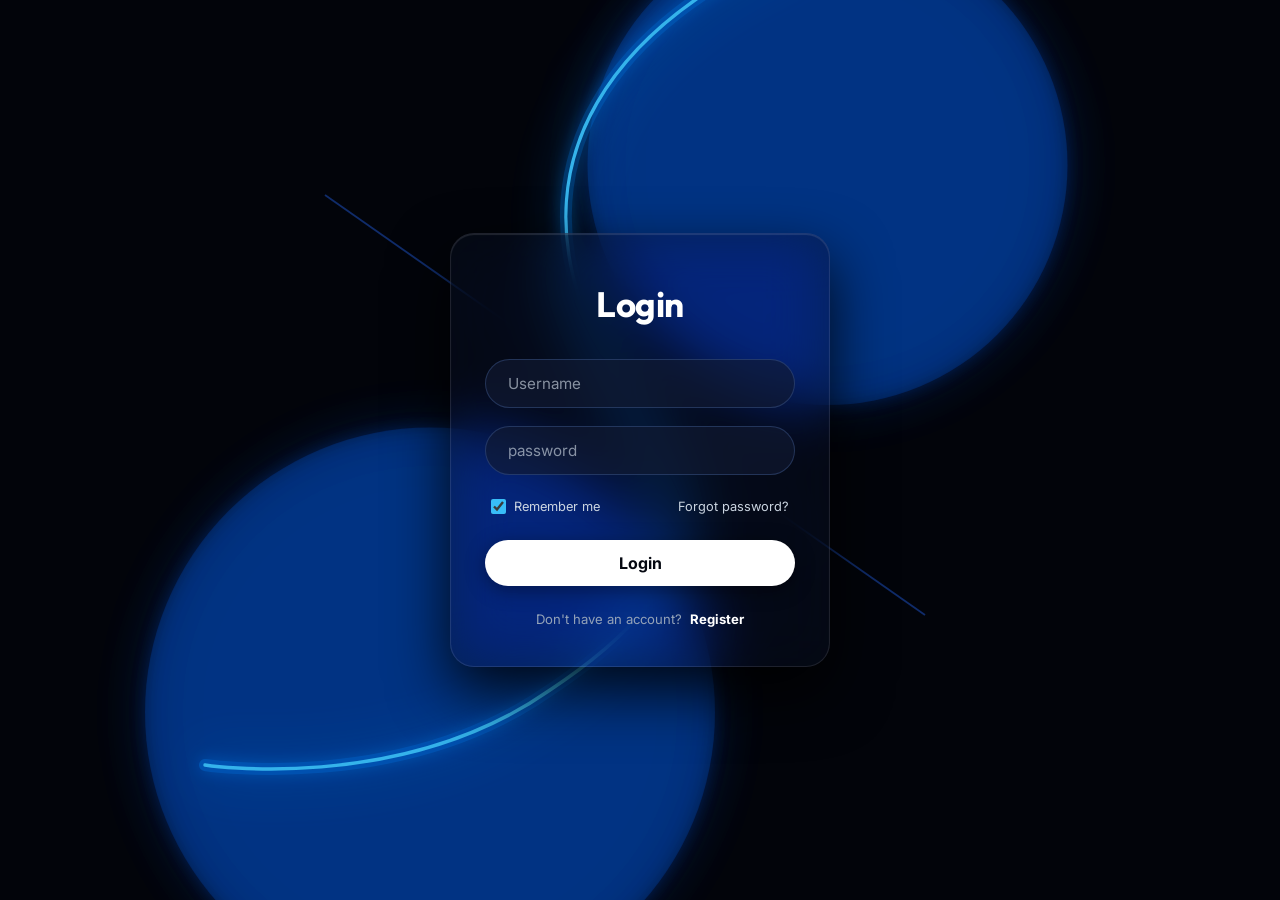
<file: index.html>
<!DOCTYPE html>
<html lang="id">
<head>
  <meta charset="UTF-8">
  <meta http-equiv="refresh" content="0; url=frontend/index.html">
  <title>Mengarahkan ke Dashboard SSLGuard...</title>
</head>
<body style="background: #0B0F19; color: #fff; font-family: sans-serif; display: flex; align-items: center; justify-content: center; height: 100vh;">
  <p>Membuka dashboard SSLGuard... <a href="frontend/index.html" style="color: #06B6D4;">Klik di sini jika tidak otomatis beralih</a></p>
</body>
</html>
</file>
<file: frontend/style.css>
/* ==========================================================================
   SSLGuard 🛡️ — Design System & Stylesheet
   Modern Cyber-Security & Glassmorphism Aesthetics
   ========================================================================== */

:root {
  /* Color Palette — selaras dengan tema login (#02040A dark navy + neon blue) */
  --bg-darker: #02040A;
  --bg-main: #050811;
  --bg-card: rgba(8, 14, 30, 0.80);
  --bg-card-hover: rgba(12, 22, 48, 0.90);
  --bg-sidebar: rgba(3, 6, 16, 0.97);
  --bg-modal: #070D1E;
  
  --border-subtle: rgba(37, 99, 235, 0.15);
  --border-focus: rgba(56, 189, 248, 0.5);
  
  /* Text Colors */
  --text-primary: #F8FAFC;
  --text-secondary: #94A3B8;
  --text-muted: #64748B;
  
  /* Brand & Accents — biru neon seperti login */
  --cyan-primary: #38BDF8;
  --cyan-hover: #0EA5E9;
  --cyan-glow: rgba(56, 189, 248, 0.20);
  
  --blue-neon: #2563EB;
  --blue-glow: rgba(37, 99, 235, 0.25);
  --blue-deep: #0066FF;
  
  --green-valid: #10B981;
  --green-glow: rgba(16, 185, 129, 0.2);
  --green-bg: rgba(16, 185, 129, 0.10);
  
  --amber-warning: #F59E0B;
  --amber-glow: rgba(245, 158, 11, 0.2);
  --amber-bg: rgba(245, 158, 11, 0.10);
  
  --red-critical: #F43F5E;
  --red-glow: rgba(244, 63, 94, 0.2);
  --red-bg: rgba(244, 63, 94, 0.10);
  
  --indigo-accent: #6366F1;
  
  /* Typography */
  --font-sans: 'Inter', -apple-system, BlinkMacSystemFont, sans-serif;
  --font-heading: 'Outfit', sans-serif;
  --font-mono: 'JetBrains Mono', monospace;
  
  /* Dimensions & Radius */
  --sidebar-width: 260px;
  --radius-sm: 6px;
  --radius-md: 10px;
  --radius-lg: 16px;
  --radius-xl: 20px;
  
  /* Transitions */
  --trans-fast: 0.15s ease;
  --trans-normal: 0.25s ease;
}

/* Reset & Base Styles */
* {
  margin: 0;
  padding: 0;
  box-sizing: border-box;
}

body {
  font-family: var(--font-sans);
  background-color: var(--bg-darker);
  color: var(--text-primary);
  line-height: 1.5;
  overflow-x: hidden;
  -webkit-font-smoothing: antialiased;
}

/* Ambient Glow Backgrounds — neon biru deep seperti login */
.ambient-glow {
  position: fixed;
  border-radius: 50%;
  filter: blur(160px);
  pointer-events: none;
  z-index: 0;
  opacity: 0.55;
}

.glow-cyan {
  top: -10%;
  left: 20%;
  width: 600px;
  height: 600px;
  background: radial-gradient(circle, rgba(0, 102, 255, 0.30) 0%, transparent 70%);
}

.glow-indigo {
  bottom: 10%;
  right: 5%;
  width: 700px;
  height: 700px;
  background: radial-gradient(circle, rgba(37, 99, 235, 0.22) 0%, transparent 70%);
}

/* App Layout Grid */
.app-layout {
  display: flex;
  min-height: 100vh;
  position: relative;
  z-index: 1;
}

/* ==========================================================================
   SIDEBAR NAVIGATION
   ========================================================================== */
.sidebar {
  width: var(--sidebar-width);
  background: var(--bg-sidebar);
  border-right: 1px solid rgba(37, 99, 235, 0.20);
  backdrop-filter: blur(28px);
  display: flex;
  flex-direction: column;
  position: fixed;
  top: 0;
  bottom: 0;
  left: 0;
  z-index: 50;
  box-shadow: 4px 0 30px rgba(0, 102, 255, 0.08);
}

.sidebar-header {
  padding: 24px 20px;
  border-bottom: 1px solid var(--border-subtle);
}

.brand-logo {
  display: flex;
  align-items: center;
  gap: 12px;
}

.logo-shield {
  width: 42px;
  height: 42px;
  background: linear-gradient(135deg, #2563EB 0%, #0088FF 100%);
  border-radius: var(--radius-md);
  display: flex;
  align-items: center;
  justify-content: center;
  color: #fff;
  box-shadow: 0 4px 24px rgba(0, 102, 255, 0.50);
}

.brand-text {
  display: flex;
  flex-direction: column;
}

.brand-title {
  font-family: var(--font-heading);
  font-size: 1.25rem;
  font-weight: 700;
  letter-spacing: -0.02em;
  background: linear-gradient(to right, #FFFFFF, #38BDF8);
  -webkit-background-clip: text;
  -webkit-text-fill-color: transparent;
}

.brand-subtitle {
  font-size: 0.65rem;
  font-weight: 700;
  color: #38BDF8;
  letter-spacing: 0.1em;
}

.sidebar-nav {
  padding: 20px 14px;
  display: flex;
  flex-direction: column;
  gap: 4px;
  flex: 1;
  overflow-y: auto;
}

.nav-section-label {
  font-size: 0.68rem;
  font-weight: 700;
  color: var(--text-muted);
  letter-spacing: 0.08em;
  padding: 12px 10px 6px;
}

.nav-item {
  display: flex;
  align-items: center;
  gap: 12px;
  padding: 10px 14px;
  background: transparent;
  border: 1px solid transparent;
  color: var(--text-secondary);
  border-radius: var(--radius-md);
  font-size: 0.9rem;
  font-weight: 500;
  cursor: pointer;
  transition: all var(--trans-fast);
  text-align: left;
  width: 100%;
}

.nav-item:hover {
  background: rgba(255, 255, 255, 0.04);
  color: var(--text-primary);
}

.nav-item.active {
  background: rgba(37, 99, 235, 0.18);
  border-color: rgba(56, 189, 248, 0.35);
  color: #38BDF8;
  font-weight: 600;
  box-shadow: inset 3px 0 0 #2563EB;
}

.nav-item.active svg {
  stroke: #38BDF8;
}

.badge-count {
  margin-left: auto;
  background: rgba(255, 255, 255, 0.08);
  font-size: 0.72rem;
  padding: 2px 7px;
  border-radius: 12px;
  color: var(--text-secondary);
}

.badge-dot {
  margin-left: auto;
  width: 8px;
  height: 8px;
  border-radius: 50%;
}

.pulse-amber {
  background-color: var(--amber-warning);
  box-shadow: 0 0 10px var(--amber-warning);
  animation: pulse-ring 2s infinite;
}

@keyframes pulse-ring {
  0% { transform: scale(0.95); box-shadow: 0 0 0 0 rgba(245, 158, 11, 0.7); }
  70% { transform: scale(1); box-shadow: 0 0 0 8px rgba(245, 158, 11, 0); }
  100% { transform: scale(0.95); box-shadow: 0 0 0 0 rgba(245, 158, 11, 0); }
}

/* Sidebar Footer */
.sidebar-footer {
  padding: 16px;
  border-top: 1px solid var(--border-subtle);
  display: flex;
  flex-direction: column;
  gap: 14px;
}

.gateway-card {
  background: rgba(15, 23, 42, 0.6);
  border: 1px solid var(--border-subtle);
  border-radius: var(--radius-md);
  padding: 12px;
}

.gateway-header {
  display: flex;
  align-items: center;
  gap: 8px;
  font-size: 0.78rem;
  font-weight: 600;
  margin-bottom: 6px;
}

.status-indicator {
  width: 8px;
  height: 8px;
  border-radius: 50%;
}

.status-indicator.online {
  background: var(--green-valid);
  box-shadow: 0 0 8px var(--green-valid);
}

.gateway-body {
  font-size: 0.72rem;
  color: var(--text-muted);
  line-height: 1.4;
  margin-bottom: 8px;
}

.user-profile {
  display: flex;
  align-items: center;
  gap: 10px;
}

.avatar {
  width: 36px;
  height: 36px;
  border-radius: 50%;
  background: linear-gradient(135deg, #3B82F6, #1D4ED8);
  display: flex;
  align-items: center;
  justify-content: center;
  font-weight: 700;
  font-size: 0.8rem;
}

.user-meta {
  display: flex;
  flex-direction: column;
}

.user-name {
  font-size: 0.82rem;
  font-weight: 600;
}

.user-role {
  font-size: 0.7rem;
  color: var(--text-muted);
}

/* ==========================================================================
   MAIN CONTENT & TOPBAR
   ========================================================================== */
.main-content {
  margin-left: var(--sidebar-width);
  flex: 1;
  display: flex;
  flex-direction: column;
  min-height: 100vh;
  background: var(--bg-main);
  /* Subtle neon blue diagonal seperti login */
  background-image: 
    linear-gradient(135deg, rgba(37, 99, 235, 0.03) 0%, transparent 50%),
    linear-gradient(225deg, rgba(0, 102, 255, 0.04) 0%, transparent 60%);
}

.topbar {
  padding: 24px 36px;
  display: flex;
  align-items: center;
  justify-content: space-between;
  border-bottom: 1px solid rgba(37, 99, 235, 0.18);
  background: rgba(2, 4, 10, 0.75);
  backdrop-filter: blur(20px);
  position: sticky;
  top: 0;
  z-index: 40;
  box-shadow: 0 1px 20px rgba(0, 102, 255, 0.06);
}

.page-title {
  font-family: var(--font-heading);
  font-size: 1.5rem;
  font-weight: 700;
  letter-spacing: -0.02em;
}

.page-subtitle {
  font-size: 0.85rem;
  color: var(--text-secondary);
  margin-top: 2px;
}

.topbar-right {
  display: flex;
  align-items: center;
  gap: 14px;
}

.time-pill {
  display: flex;
  align-items: center;
  gap: 6px;
  font-size: 0.8rem;
  background: rgba(255, 255, 255, 0.04);
  border: 1px solid var(--border-subtle);
  padding: 6px 14px;
  border-radius: 20px;
  color: var(--text-secondary);
}

/* ==========================================================================
   BUTTONS & CONTROLS
   ========================================================================== */
.btn {
  display: inline-flex;
  align-items: center;
  gap: 8px;
  font-family: var(--font-sans);
  font-size: 0.85rem;
  font-weight: 600;
  padding: 9px 16px;
  border-radius: var(--radius-md);
  border: 1px solid transparent;
  cursor: pointer;
  transition: all var(--trans-fast);
  text-decoration: none;
}

.btn-primary {
  background: linear-gradient(135deg, #2563EB 0%, #0066FF 100%);
  color: #FFFFFF;
  box-shadow: 0 2px 14px rgba(0, 102, 255, 0.40);
}

.btn-primary:hover {
  background: linear-gradient(135deg, #1D4ED8 0%, #0055DD 100%);
  box-shadow: 0 4px 22px rgba(0, 102, 255, 0.55);
  transform: translateY(-1px);
}

.btn-secondary {
  background: rgba(255, 255, 255, 0.06);
  color: var(--text-primary);
  border-color: var(--border-subtle);
}

.btn-secondary:hover {
  background: rgba(255, 255, 255, 0.1);
}

.btn-outline {
  background: transparent;
  border: 1px solid var(--border-subtle);
  color: var(--text-secondary);
}

.btn-outline:hover {
  border-color: rgba(255, 255, 255, 0.25);
  color: var(--text-primary);
}

.btn-sm {
  padding: 6px 12px;
  font-size: 0.78rem;
}

.btn-xs {
  padding: 4px 8px;
  font-size: 0.7rem;
  border-radius: var(--radius-sm);
  cursor: pointer;
  background: transparent;
  border: 1px solid var(--border-subtle);
  color: var(--cyan-primary);
  transition: all var(--trans-fast);
}

.btn-xs:hover {
  background: rgba(6, 182, 212, 0.15);
}

.btn-text {
  background: transparent;
  border: none;
  color: var(--cyan-primary);
  font-size: 0.82rem;
  font-weight: 600;
  cursor: pointer;
  padding: 0;
  transition: color var(--trans-fast);
}

.btn-text:hover {
  color: #38BDF8;
}

/* ==========================================================================
   VIEW CONTAINERS & CARDS
   ========================================================================== */
.view-container {
  display: none;
  padding: 32px 36px;
  animation: fadeIn 0.25s ease forwards;
}

.view-container.active {
  display: block;
}

@keyframes fadeIn {
  from { opacity: 0; transform: translateY(6px); }
  to { opacity: 1; transform: translateY(0); }
}

/* Metrics Stat Cards */
.metrics-grid {
  display: grid;
  grid-template-columns: repeat(4, 1fr);
  gap: 20px;
  margin-bottom: 28px;
}

.stat-card {
  background: var(--bg-card);
  border: 1px solid rgba(37, 99, 235, 0.18);
  backdrop-filter: blur(16px);
  border-radius: var(--radius-lg);
  padding: 22px;
  display: flex;
  align-items: flex-start;
  gap: 16px;
  transition: all var(--trans-normal);
}

.stat-card:hover {
  background: var(--bg-card-hover);
  border-color: rgba(56, 189, 248, 0.30);
  transform: translateY(-2px);
  box-shadow: 0 8px 32px rgba(0, 102, 255, 0.15);
}

.stat-icon {
  width: 48px;
  height: 48px;
  border-radius: var(--radius-md);
  display: flex;
  align-items: center;
  justify-content: center;
  flex-shrink: 0;
}

.icon-blue { background: rgba(37, 99, 235, 0.18); color: #60A5FA; box-shadow: 0 0 14px rgba(0, 102, 255, 0.18); }
.icon-green { background: var(--green-bg); color: var(--green-valid); }
.icon-amber { background: var(--amber-bg); color: var(--amber-warning); }
.icon-red { background: var(--red-bg); color: var(--red-critical); }
.icon-cyan { background: rgba(56, 189, 248, 0.12); color: var(--cyan-primary); }

.stat-data {
  display: flex;
  flex-direction: column;
}

.stat-label {
  font-size: 0.8rem;
  font-weight: 500;
  color: var(--text-secondary);
}

.stat-value {
  font-family: var(--font-heading);
  font-size: 1.85rem;
  font-weight: 700;
  line-height: 1.2;
  margin: 4px 0;
}

.text-green { color: var(--green-valid); }
.text-amber { color: var(--amber-warning); }
.text-red { color: var(--red-critical); }

.stat-sub {
  font-size: 0.72rem;
  color: var(--text-muted);
}

/* Two Column Layout */
.dashboard-grid-2 {
  display: grid;
  grid-template-columns: 1.2fr 0.8fr;
  gap: 24px;
}

.panel {
  background: var(--bg-card);
  border: 1px solid rgba(37, 99, 235, 0.18);
  backdrop-filter: blur(16px);
  border-radius: var(--radius-lg);
  overflow: hidden;
}

.panel.no-padding {
  padding: 0;
}

.panel-header {
  padding: 20px 24px;
  display: flex;
  align-items: center;
  justify-content: space-between;
  border-bottom: 1px solid var(--border-subtle);
}

.panel-title-group {
  display: flex;
  align-items: center;
  gap: 10px;
}

.panel-title-group h3 {
  font-family: var(--font-heading);
  font-size: 1.05rem;
  font-weight: 600;
}

.panel-body {
  padding: 20px 24px;
}

.badge-pulse-red {
  width: 10px;
  height: 10px;
  background-color: var(--red-critical);
  border-radius: 50%;
  box-shadow: 0 0 10px var(--red-critical);
  animation: pulse-ring-red 2s infinite;
}

@keyframes pulse-ring-red {
  0% { transform: scale(0.95); box-shadow: 0 0 0 0 rgba(244, 63, 94, 0.7); }
  70% { transform: scale(1); box-shadow: 0 0 0 8px rgba(244, 63, 94, 0); }
  100% { transform: scale(0.95); box-shadow: 0 0 0 0 rgba(244, 63, 94, 0); }
}

/* Urgent Domain List */
.urgent-list {
  display: flex;
  flex-direction: column;
  gap: 12px;
}

.urgent-item {
  display: flex;
  align-items: center;
  justify-content: space-between;
  background: rgba(8, 14, 30, 0.6);
  border: 1px solid rgba(37, 99, 235, 0.18);
  border-radius: var(--radius-md);
  padding: 14px 18px;
  transition: all var(--trans-fast);
}

.urgent-item:hover {
  border-color: rgba(56, 189, 248, 0.30);
  background: rgba(37, 99, 235, 0.06);
}

.urgent-domain-meta {
  display: flex;
  flex-direction: column;
  gap: 3px;
}

.urgent-domain-name {
  font-weight: 600;
  font-size: 0.92rem;
  display: flex;
  align-items: center;
  gap: 8px;
}

.urgent-owner-tag {
  font-size: 0.75rem;
  color: var(--text-muted);
}

.urgent-countdown {
  display: flex;
  align-items: center;
  gap: 12px;
}

.pill-days {
  padding: 4px 10px;
  border-radius: 20px;
  font-size: 0.78rem;
  font-weight: 700;
  font-family: var(--font-mono);
}

.pill-red { background: var(--red-bg); color: var(--red-critical); border: 1px solid rgba(244, 63, 94, 0.3); }
.pill-amber { background: var(--amber-bg); color: var(--amber-warning); border: 1px solid rgba(245, 158, 11, 0.3); }
.pill-green { background: var(--green-bg); color: var(--green-valid); border: 1px solid rgba(16, 185, 129, 0.3); }

/* Rule Threshold Cards */
.rule-cards {
  display: flex;
  flex-direction: column;
  gap: 12px;
}

.rule-item {
  display: flex;
  align-items: flex-start;
  gap: 14px;
  padding: 12px;
  background: rgba(8, 14, 30, 0.5);
  border: 1px solid rgba(37, 99, 235, 0.15);
  border-radius: var(--radius-md);
}

.rule-badge {
  font-family: var(--font-mono);
  font-weight: 700;
  font-size: 0.8rem;
  padding: 4px 8px;
  border-radius: var(--radius-sm);
  flex-shrink: 0;
}

.badge-h30 { background: rgba(37, 99, 235, 0.20); color: #60A5FA; box-shadow: 0 0 10px rgba(37, 99, 235, 0.20); }
.badge-h14 { background: var(--amber-bg); color: var(--amber-warning); }
.badge-h7 { background: var(--red-bg); color: var(--red-critical); }

.rule-content h4 {
  font-size: 0.85rem;
  font-weight: 600;
  margin-bottom: 2px;
}

.rule-content p {
  font-size: 0.75rem;
  color: var(--text-secondary);
  line-height: 1.4;
}

.idempotency-box {
  display: flex;
  gap: 10px;
  padding: 12px;
  background: rgba(37, 99, 235, 0.08);
  border: 1px dashed rgba(56, 189, 248, 0.35);
  border-radius: var(--radius-md);
  margin-top: 6px;
  align-items: center;
}

.idempotency-icon {
  color: var(--cyan-primary);
  flex-shrink: 0;
}

.idempotency-text {
  font-size: 0.74rem;
  color: #BAE6FD;
}

/* ==========================================================================
   DATA TABLES & TOOLBAR
   ========================================================================== */
.table-toolbar {
  display: flex;
  align-items: center;
  justify-content: space-between;
  gap: 16px;
  margin-bottom: 20px;
  flex-wrap: wrap;
}

.search-box {
  display: flex;
  align-items: center;
  gap: 10px;
  background: var(--bg-card);
  border: 1px solid var(--border-subtle);
  padding: 8px 14px;
  border-radius: var(--radius-md);
  min-width: 320px;
}

.search-box input {
  background: transparent;
  border: none;
  outline: none;
  color: var(--text-primary);
  font-size: 0.85rem;
  width: 100%;
}

.search-box input::placeholder {
  color: var(--text-muted);
}

.filter-group {
  display: flex;
  align-items: center;
  gap: 10px;
}

.custom-select {
  background: var(--bg-card);
  border: 1px solid var(--border-subtle);
  color: var(--text-secondary);
  padding: 8px 12px;
  border-radius: var(--radius-md);
  font-size: 0.85rem;
  outline: none;
  cursor: pointer;
}

.custom-select:focus {
  border-color: var(--cyan-primary);
}

.custom-select option {
  background: #0F172A;
  color: var(--text-primary);
}

.table-responsive {
  width: 100%;
  overflow-x: auto;
}

.data-table {
  width: 100%;
  border-collapse: collapse;
  text-align: left;
  font-size: 0.85rem;
}

.data-table th {
  background: rgba(5, 10, 25, 0.85);
  color: var(--text-muted);
  font-weight: 600;
  font-size: 0.74rem;
  text-transform: uppercase;
  letter-spacing: 0.05em;
  padding: 14px 20px;
  border-bottom: 1px solid rgba(37, 99, 235, 0.18);
}

.data-table td {
  padding: 16px 20px;
  border-bottom: 1px solid rgba(37, 99, 235, 0.10);
  color: var(--text-secondary);
  vertical-align: middle;
}

.data-table tbody tr {
  transition: background var(--trans-fast);
}

.data-table tbody tr:hover {
  background: rgba(37, 99, 235, 0.05);
}

.text-right {
  text-align: right;
}

.cell-domain {
  display: flex;
  align-items: center;
  gap: 10px;
}

.domain-name {
  font-weight: 600;
  color: var(--text-primary);
}

.domain-port {
  font-family: var(--font-mono);
  font-size: 0.7rem;
  color: var(--text-muted);
  background: rgba(255, 255, 255, 0.05);
  padding: 2px 5px;
  border-radius: 4px;
}

.status-badge {
  display: inline-flex;
  align-items: center;
  gap: 6px;
  font-size: 0.75rem;
  font-weight: 600;
  padding: 4px 10px;
  border-radius: 20px;
}

.status-valid { background: var(--green-bg); color: var(--green-valid); border: 1px solid rgba(16, 185, 129, 0.3); }
.status-warning { background: var(--amber-bg); color: var(--amber-warning); border: 1px solid rgba(245, 158, 11, 0.3); }
.status-critical { background: var(--red-bg); color: var(--red-critical); border: 1px solid rgba(244, 63, 94, 0.3); }
.status-failed { background: rgba(148, 163, 184, 0.1); color: #94A3B8; border: 1px solid rgba(148, 163, 184, 0.2); }

.action-btns {
  display: flex;
  align-items: center;
  justify-content: flex-end;
  gap: 8px;
}

.btn-icon {
  width: 32px;
  height: 32px;
  border-radius: var(--radius-sm);
  background: rgba(255, 255, 255, 0.04);
  border: 1px solid var(--border-subtle);
  color: var(--text-secondary);
  display: flex;
  align-items: center;
  justify-content: center;
  cursor: pointer;
  transition: all var(--trans-fast);
}

.btn-icon:hover {
  background: rgba(255, 255, 255, 0.1);
  color: var(--text-primary);
  border-color: rgba(255, 255, 255, 0.2);
}

.btn-icon.spinning svg {
  animation: spin 1s linear infinite;
}

@keyframes spin {
  100% { transform: rotate(360deg); }
}

.table-footer {
  padding: 14px 20px;
  display: flex;
  align-items: center;
  justify-content: space-between;
  border-top: 1px solid var(--border-subtle);
  font-size: 0.78rem;
  color: var(--text-muted);
}

.table-pagination {
  display: flex;
  gap: 4px;
}

.btn-page {
  padding: 4px 10px;
  border-radius: var(--radius-sm);
  background: transparent;
  border: 1px solid var(--border-subtle);
  color: var(--text-secondary);
  font-size: 0.75rem;
  cursor: pointer;
}

.btn-page.active {
  background: linear-gradient(135deg, #2563EB, #0088FF);
  color: #fff;
  border-color: #2563EB;
  box-shadow: 0 0 12px rgba(37, 99, 235, 0.40);
}

/* Alert Summary Bar */
.alert-summary-bar {
  display: flex;
  align-items: center;
  gap: 24px;
  background: var(--bg-card);
  border: 1px solid rgba(37, 99, 235, 0.18);
  border-radius: var(--radius-lg);
  padding: 16px 24px;
  margin-bottom: 24px;
  flex-wrap: wrap;
}

.summary-item {
  display: flex;
  align-items: center;
  gap: 8px;
  font-size: 0.85rem;
}

.summary-item .label {
  color: var(--text-secondary);
}

.summary-item.right {
  margin-left: auto;
}

/* ==========================================================================
   MODAL WINDOWS & BACKDROP
   ========================================================================== */
.modal-backdrop {
  position: fixed;
  inset: 0;
  background: rgba(2, 4, 10, 0.85);
  backdrop-filter: blur(12px);
  z-index: 100;
  display: flex;
  align-items: center;
  justify-content: center;
  padding: 20px;
  opacity: 0;
  visibility: hidden;
  transition: all var(--trans-normal);
}

.modal-backdrop.open {
  opacity: 1;
  visibility: visible;
}

.modal-dialog {
  background: var(--bg-modal);
  border: 1px solid rgba(37, 99, 235, 0.25);
  border-radius: var(--radius-xl);
  width: 100%;
  max-width: 540px;
  box-shadow: 0 20px 60px rgba(0, 0, 0, 0.8), 0 0 40px rgba(0, 102, 255, 0.08);
  transform: translateY(12px) scale(0.98);
  transition: all var(--trans-normal);
  overflow: hidden;
}

.modal-dialog.modal-lg {
  max-width: 720px;
}

.modal-backdrop.open .modal-dialog {
  transform: translateY(0) scale(1);
}

.modal-header {
  padding: 20px 24px;
  border-bottom: 1px solid rgba(37, 99, 235, 0.18);
  display: flex;
  align-items: center;
  justify-content: space-between;
}

.modal-title-wrap {
  display: flex;
  align-items: center;
  gap: 12px;
}

.modal-title-wrap h3 {
  font-family: var(--font-heading);
  font-size: 1.15rem;
  font-weight: 700;
}

.modal-title-wrap p {
  font-size: 0.78rem;
  color: var(--text-muted);
}

.modal-icon {
  width: 40px;
  height: 40px;
  border-radius: var(--radius-md);
  background: rgba(255, 255, 255, 0.05);
  display: flex;
  align-items: center;
  justify-content: center;
}

.btn-close {
  background: transparent;
  border: none;
  color: var(--text-muted);
  font-size: 1.6rem;
  cursor: pointer;
  line-height: 1;
}

.btn-close:hover {
  color: var(--text-primary);
}

.modal-body {
  padding: 24px;
  max-height: 75vh;
  overflow-y: auto;
}

.modal-footer {
  padding: 16px 24px;
  border-top: 1px solid rgba(37, 99, 235, 0.18);
  background: rgba(2, 4, 10, 0.6);
  display: flex;
  align-items: center;
  justify-content: flex-end;
  gap: 12px;
}

/* Form Styles */
.form-group {
  margin-bottom: 18px;
}

.form-group label {
  display: block;
  font-size: 0.8rem;
  font-weight: 600;
  color: var(--text-secondary);
  margin-bottom: 6px;
}

.required {
  color: var(--red-critical);
}

.input-with-prefix {
  display: flex;
  align-items: center;
  background: rgba(5, 10, 25, 0.85);
  border: 1px solid rgba(37, 99, 235, 0.20);
  border-radius: var(--radius-md);
  overflow: hidden;
  transition: border-color var(--trans-fast);
}

.input-with-prefix:focus-within {
  border-color: var(--cyan-primary);
  box-shadow: 0 0 0 2px var(--cyan-glow);
}

.input-with-prefix .prefix {
  padding: 10px 14px;
  background: rgba(255, 255, 255, 0.04);
  border-right: 1px solid var(--border-subtle);
  font-size: 0.82rem;
  font-family: var(--font-mono);
  color: var(--text-muted);
}

.input-with-prefix input,
.form-group input[type="number"],
.form-group input[type="text"] {
  background: transparent;
  border: none;
  outline: none;
  padding: 10px 14px;
  color: var(--text-primary);
  font-size: 0.85rem;
  width: 100%;
}

.form-group input[type="number"] {
  background: rgba(5, 10, 25, 0.85);
  border: 1px solid rgba(37, 99, 235, 0.20);
  border-radius: var(--radius-md);
}

.form-row-2 {
  display: grid;
  grid-template-columns: 1fr 2fr;
  gap: 16px;
}

.field-hint {
  font-size: 0.72rem;
  color: var(--text-muted);
  display: block;
  margin-top: 4px;
}

.field-hint code {
  color: #38BDF8;
}

.checkbox-label {
  display: flex;
  align-items: center;
  gap: 10px;
  font-size: 0.82rem;
  color: var(--text-secondary);
  cursor: pointer;
}

.security-notice {
  display: flex;
  align-items: flex-start;
  gap: 12px;
  padding: 12px;
  background: rgba(244, 63, 94, 0.08);
  border: 1px solid rgba(244, 63, 94, 0.25);
  border-radius: var(--radius-md);
  font-size: 0.75rem;
  color: #FDA4AF;
  line-height: 1.4;
}

.security-notice svg {
  color: var(--red-critical);
  flex-shrink: 0;
  margin-top: 2px;
}

.error-banner {
  padding: 10px 14px;
  background: rgba(244, 63, 94, 0.15);
  border: 1px solid var(--red-critical);
  border-radius: var(--radius-md);
  color: #FECDD3;
  font-size: 0.8rem;
  margin-top: 14px;
}

.error-banner.hidden {
  display: none;
}

/* ==========================================================================
   CERTIFICATE DETAIL SPECS
   ========================================================================== */
.cert-status-banner {
  display: flex;
  align-items: center;
  gap: 16px;
  background: rgba(15, 23, 42, 0.7);
  border: 1px solid var(--border-subtle);
  padding: 16px 20px;
  border-radius: var(--radius-lg);
  margin-bottom: 20px;
}

.banner-badge {
  font-family: var(--font-heading);
  font-size: 0.85rem;
  font-weight: 700;
  padding: 6px 14px;
  border-radius: 20px;
}

.banner-info h4 {
  font-size: 1.15rem;
  font-weight: 700;
}

.banner-info p {
  font-size: 0.78rem;
  color: var(--text-muted);
}

.cert-specs-grid {
  display: grid;
  grid-template-columns: 1fr 1fr;
  gap: 14px;
}

.spec-card {
  background: rgba(15, 23, 42, 0.5);
  border: 1px solid var(--border-subtle);
  padding: 12px 14px;
  border-radius: var(--radius-md);
  display: flex;
  flex-direction: column;
  gap: 4px;
}

.spec-card.full-width {
  grid-column: span 2;
}

.spec-label {
  font-size: 0.7rem;
  text-transform: uppercase;
  letter-spacing: 0.05em;
  color: var(--text-muted);
  font-weight: 600;
}

.spec-value {
  font-size: 0.85rem;
  color: var(--text-primary);
  font-weight: 500;
}

.code-font {
  font-family: var(--font-mono);
}

.text-wrap {
  word-break: break-all;
}

.text-xs {
  font-size: 0.75rem;
}

.section-divider {
  height: 1px;
  background: var(--border-subtle);
  margin: 20px 0;
}

/* ==========================================================================
   WHATSAPP CHAT MOCKUP
   ========================================================================== */
.wa-chat-container {
  background: #0B141B;
  border: 1px solid #1F2C34;
  border-radius: var(--radius-lg);
  padding: 16px;
  max-width: 420px;
  margin: 0 auto;
}

.wa-chat-header {
  display: flex;
  align-items: center;
  gap: 10px;
  padding-bottom: 12px;
  border-bottom: 1px solid #1F2C34;
  margin-bottom: 14px;
}

.wa-avatar {
  width: 38px;
  height: 38px;
  border-radius: 50%;
  background: #005C4B;
  display: flex;
  align-items: center;
  justify-content: center;
  font-size: 1.1rem;
}

.wa-name {
  font-size: 0.88rem;
  font-weight: 600;
  color: #E9EDEF;
}

.wa-status {
  font-size: 0.7rem;
  color: #8696A0;
}

.wa-bubble {
  background: #005C4B;
  color: #E9EDEF;
  padding: 14px 16px;
  border-radius: 12px 12px 12px 2px;
  font-size: 0.85rem;
  line-height: 1.45;
  box-shadow: 0 2px 5px rgba(0,0,0,0.3);
}

.wa-header-text {
  font-size: 0.95rem;
  margin-bottom: 8px;
}

.wa-tag {
  color: #53BDEB;
  font-weight: 600;
}

.wa-details-box {
  background: rgba(0, 0, 0, 0.2);
  border-left: 3px solid #00A884;
  padding: 8px 12px;
  margin: 10px 0;
  border-radius: 4px;
  font-size: 0.8rem;
  display: flex;
  flex-direction: column;
  gap: 4px;
}

.wa-footer-text {
  display: flex;
  align-items: center;
  justify-content: space-between;
  margin-top: 10px;
  font-size: 0.7rem;
  color: rgba(233, 237, 239, 0.7);
}

.wa-time {
  color: #53BDEB;
}

/* ==========================================================================
   TOAST NOTIFICATION
   ========================================================================== */
.toast-container {
  position: fixed;
  bottom: 24px;
  right: 24px;
  display: flex;
  flex-direction: column;
  gap: 10px;
  z-index: 200;
}

.toast {
  background: #0F172A;
  border: 1px solid rgba(255, 255, 255, 0.15);
  border-radius: var(--radius-md);
  padding: 14px 20px;
  color: #fff;
  font-size: 0.85rem;
  display: flex;
  align-items: center;
  gap: 12px;
  box-shadow: 0 10px 25px rgba(0, 0, 0, 0.5);
  animation: slideInRight 0.3s cubic-bezier(0.16, 1, 0.3, 1) forwards;
  max-width: 380px;
}

.toast-success { border-left: 4px solid var(--green-valid); }
.toast-error { border-left: 4px solid var(--red-critical); }
.toast-warning { border-left: 4px solid var(--amber-warning); }
.toast-info { border-left: 4px solid var(--cyan-primary); }

@keyframes slideInRight {
  from { opacity: 0; transform: translateX(40px); }
  to { opacity: 1; transform: translateX(0); }
}

/* ==========================================================================
   AUTHENTICATION (LOGIN SCREEN PERSIS REFERENSI GAMBAR)
   ========================================================================== */
.auth-wrapper {
  position: fixed;
  inset: 0;
  background: #02040A;
  z-index: 1000;
  display: flex;
  align-items: center;
  justify-content: center;
  padding: 24px;
  overflow: hidden;
  transition: opacity 0.3s ease, visibility 0.3s ease;
}

.auth-wrapper.hidden {
  opacity: 0;
  visibility: hidden;
  pointer-events: none;
}

/* Background Glowing Neon S-Curves */
.auth-neon-art {
  position: absolute;
  inset: 0;
  pointer-events: none;
  z-index: 1;
  display: flex;
  align-items: center;
  justify-content: center;
}

.neon-curve-svg {
  width: 100vw;
  height: 100vh;
  object-fit: cover;
  opacity: 0.95;
}

/* Translucent Glassmorphism Floating Card */
.auth-card-minimal {
  position: relative;
  z-index: 10;
  width: 100%;
  max-width: 380px;
  background: rgba(10, 16, 32, 0.45);
  backdrop-filter: blur(28px) saturate(180%);
  -webkit-backdrop-filter: blur(28px) saturate(180%);
  border: 1px solid rgba(255, 255, 255, 0.1);
  border-radius: 24px;
  padding: 44px 34px 36px;
  box-shadow: 0 25px 60px rgba(0, 0, 0, 0.85), inset 0 1px 1px rgba(255, 255, 255, 0.12);
  animation: modalScaleUp 0.35s cubic-bezier(0.16, 1, 0.3, 1) forwards;
}

.auth-header-minimal {
  text-align: center;
  margin-bottom: 28px;
}

.auth-title-minimal {
  font-family: var(--font-heading), 'Inter', sans-serif;
  font-size: 2.2rem;
  font-weight: 700;
  color: #FFFFFF;
  letter-spacing: -0.01em;
}

.auth-form-minimal {
  display: flex;
  flex-direction: column;
}

.pill-input-group {
  margin-bottom: 18px;
}

.pill-input {
  width: 100%;
  border-radius: 30px;
  background: rgba(18, 27, 52, 0.65);
  border: 1px solid rgba(75, 105, 165, 0.38);
  padding: 14px 22px;
  font-family: var(--font-sans);
  font-size: 0.95rem;
  color: #FFFFFF;
  outline: none;
  transition: all 0.25s ease;
}

.pill-input::placeholder {
  color: rgba(203, 213, 225, 0.65);
}

.pill-input:focus {
  border-color: #38BDF8;
  box-shadow: 0 0 0 3px rgba(56, 189, 248, 0.25);
  background: rgba(24, 36, 68, 0.85);
}

.auth-options-row {
  display: flex;
  align-items: center;
  justify-content: space-between;
  font-size: 0.8rem;
  margin: 4px 6px 24px;
  color: #CBD5E1;
}

.remember-label {
  display: flex;
  align-items: center;
  gap: 8px;
  cursor: pointer;
  user-select: none;
  color: #CBD5E1;
}

.remember-label input[type="checkbox"] {
  accent-color: #38BDF8;
  width: 15px;
  height: 15px;
  cursor: pointer;
}

.link-forgot-minimal {
  color: #CBD5E1;
  text-decoration: none;
  font-size: 0.8rem;
  transition: color 0.2s ease;
}

.link-forgot-minimal:hover {
  color: #FFFFFF;
  text-decoration: underline;
}

/* Solid White Capsule Button */
.btn-login-white {
  width: 100%;
  border-radius: 30px;
  background: #FFFFFF;
  color: #050811;
  font-family: var(--font-sans);
  font-size: 1rem;
  font-weight: 700;
  padding: 13px;
  border: none;
  cursor: pointer;
  box-shadow: 0 4px 20px rgba(0, 0, 0, 0.4);
  transition: all 0.2s ease;
  text-align: center;
}

.btn-login-white:hover {
  background: #E2E8F0;
  transform: translateY(-1px);
  box-shadow: 0 6px 25px rgba(255, 255, 255, 0.25);
}

.btn-login-white:active {
  transform: translateY(0);
}

.auth-register-footer {
  text-align: center;
  margin-top: 24px;
  font-size: 0.82rem;
  color: #94A3B8;
}

.auth-register-footer a {
  color: #FFFFFF;
  font-weight: 700;
  text-decoration: none;
  margin-left: 4px;
}

.auth-register-footer a:hover {
  text-decoration: underline;
}

/* User Profile & Logout in Sidebar */
.user-profile-wrapper {
  display: flex;
  align-items: center;
  justify-content: space-between;
  gap: 8px;
  background: rgba(255, 255, 255, 0.02);
  border: 1px solid var(--border-subtle);
  border-radius: var(--radius-md);
  padding: 8px 10px;
}

.btn-logout {
  width: 32px;
  height: 32px;
  border-radius: var(--radius-sm);
  background: rgba(244, 63, 94, 0.1);
  border: 1px solid rgba(244, 63, 94, 0.25);
  color: #FDA4AF;
  display: flex;
  align-items: center;
  justify-content: center;
  cursor: pointer;
  transition: all var(--trans-fast);
  flex-shrink: 0;
}

.btn-logout:hover {
  background: var(--red-critical);
  border-color: var(--red-critical);
  color: #FFFFFF;
  box-shadow: 0 2px 10px var(--red-glow);
  transform: translateY(-1px);
}

/* Responsive adjustments */
@media (max-width: 1024px) {
  .metrics-grid {
    grid-template-columns: repeat(2, 1fr);
  }
  .dashboard-grid-2 {
    grid-template-columns: 1fr;
  }
}

@media (max-width: 768px) {
  .sidebar {
    width: 70px;
  }
  .sidebar .brand-text, 
  .sidebar-nav span, 
  .badge-count, 
  .gateway-card, 
  .user-meta,
  .nav-section-label,
  .user-profile-wrapper {
    display: none;
  }
  .main-content {
    margin-left: 70px;
  }
  .metrics-grid {
    grid-template-columns: 1fr;
  }
  .topbar {
    padding: 16px 20px;
  }
  .view-container {
    padding: 20px;
  }
}

/* ==========================================================================
   Live API Status Pill Styles
   ========================================================================== */
.api-status-pill {
  display: inline-flex;
  align-items: center;
  gap: 8px;
  background: rgba(16, 185, 129, 0.08);
  border: 1px solid rgba(16, 185, 129, 0.25);
  color: #34D399;
  font-size: 0.8rem;
  font-weight: 500;
  padding: 6px 12px;
  border-radius: 9999px;
  box-shadow: 0 0 12px rgba(16, 185, 129, 0.15);
  transition: all var(--trans-fast);
}

.api-status-pill.offline {
  background: rgba(245, 158, 11, 0.08);
  border-color: rgba(245, 158, 11, 0.25);
  color: #FBBF24;
  box-shadow: 0 0 12px rgba(245, 158, 11, 0.15);
}

.status-dot-pulse {
  width: 8px;
  height: 8px;
  border-radius: 50%;
  display: inline-block;
}

.status-dot-pulse.online {
  background: #10B981;
  box-shadow: 0 0 8px #10B981;
  animation: pulse-green 2s infinite;
}

.status-dot-pulse.offline {
  background: #F59E0B;
  box-shadow: 0 0 8px #F59E0B;
}

@keyframes pulse-green {
  0%, 100% { opacity: 1; transform: scale(1); }
  50% { opacity: 0.5; transform: scale(0.9); }
}
</file>
